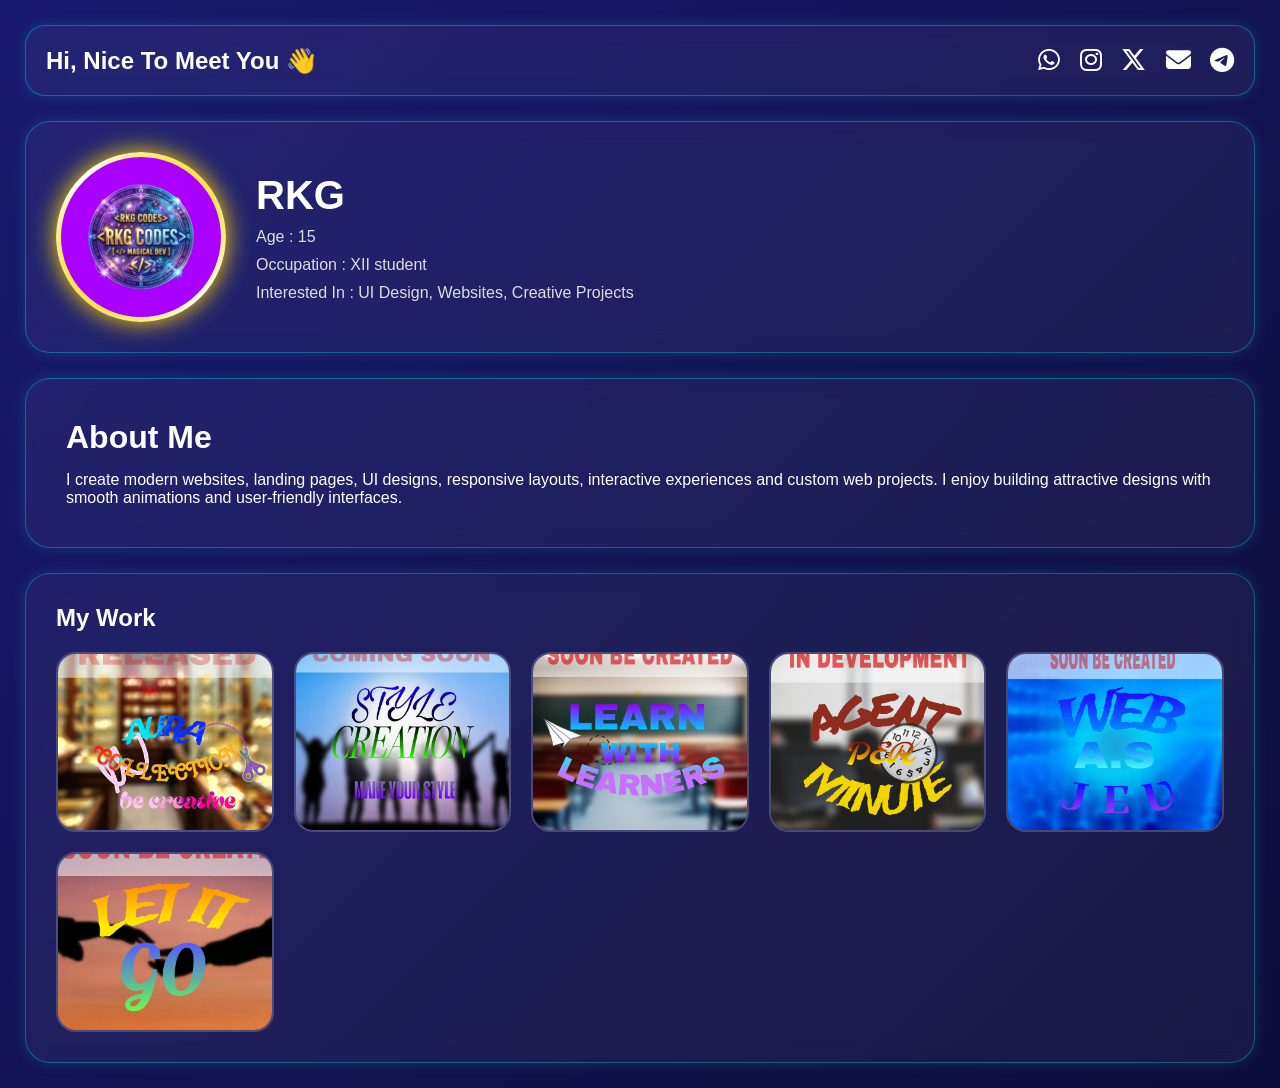
<file: index.html>
<!DOCTYPE html>
<html lang="en">
<head>
<meta charset="UTF-8">
<meta name="viewport" content="width=device-width, initial-scale=1.0">
<title>RKG Portfolio</title>

<link rel="stylesheet" href="https://cdnjs.cloudflare.com/ajax/libs/font-awesome/6.5.1/css/all.min.css">
<link rel="stylesheet" href="stl.css">
</head>

<body>


<!-- NAV 1 -->

<nav class="nav1">
<h2>Hi, Nice To Meet You 👋</h2>

<div class="socials">
<a href="https://wa.me/9814056258"><i class="fab fa-whatsapp"></i></a>
<a href="https://www.instagram.com/rkg_codes_90?igsh=MXBtZTcyOHpyeXF0Yg=="><i class="fab fa-instagram"></i></a>
<a href="https://x.com/gamer96943"><i class="fab fa-x-twitter"></i></a>
<a href="mailto: rkgcodes90@gmail.com?subject=Website%20Inquiry"><i class="fas fa-envelope"></i></a>
<a href="https://t.me/RKGCODES"><i class="fab fa-telegram"></i></a>
</div>
</nav>

<!-- NAV 2 -->

<nav class="nav2">

<div class="profile">
<img src="logo.jpg" alt="">
</div>

<div class="info">
<h1>RKG</h1>
<p>Age : 15</p>
<p>Occupation : XII student </p>
<p>Interested In : UI Design, Websites, Creative Projects</p>
</div>

</nav>

<!-- ABOUT -->

<section class="about">
<h2>About Me</h2>

<p>
I create modern websites, landing pages, UI designs,
responsive layouts, interactive experiences and custom
web projects. I enjoy building attractive designs with
smooth animations and user-friendly interfaces.
</p>

</section>

<!-- GALLERY -->

<section class="gallery">

<h2>My Work</h2>

<div class="grid">

<img src="ac.jpg">
<img src="sc.jpg">
<img src="lwl.jpg">
<img src="apm.jpg">
<img src="waj.jpg">
<img src="lig.jpg">

</div>

</section>

</body>
</html>
</file>
<file: stl.css>
*{
margin:0;
padding:0;
box-sizing:border-box;
font-family:'Poppins',sans-serif;
}

body{
background:linear-gradient(135deg, #191970,black,black);
background-size:400% 400%;
animation:bgmove 15s ease infinite;
color:white;
overflow-x:hidden;
}

@keyframes bgmove{
0%{background-position:0% 50%;}
50%{background-position:100% 50%;}
100%{background-position:0% 50%;}
}

/* Welcome Screen */

.welcome{
position:fixed;
width:100%;
height:100%;
background:cyan;
display:flex;
justify-content:center;
align-items:center;
z-index:9999;
animation:hideWelcome 5s forwards;
}

.welcome h1{
font-size:4rem;
background:linear-gradient(90deg, white, Black,#fff);
-webkit-background-clip:text;
color:transparent;
animation:glow 2s infinite;
}

@keyframes hideWelcome{
0%,80%{opacity:1;}
100%{
opacity:0;
visibility:hidden;
}
}

@keyframes glow{
50%{
text-shadow:0 0 20px cyan;
}
}

/* Smooth Appear */

section,nav{
animation:appear 1.2s ease forwards;
opacity:0;
}

@keyframes appear{
from{
transform:translateY(50px);
opacity:0;
}
to{
transform:translateY(0);
opacity:1;
}
}

/* Hover Floating */

.card:hover,
.gallery img:hover,
.nav1:hover,
.nav2:hover,
.about:hover{
transform:translateY(-10px);
box-shadow:0 0 25px cyan;
}

.nav1,.nav2,.about,.gallery{
transition:.4s;
}

/* NAV 1 */

.nav1{
margin:25px;
padding:20px;
border-radius:20px;
backdrop-filter:blur(10px);
background:rgba(255,255,255,.05);
display:flex;
justify-content:space-between;
align-items:center;
}

.socials a{
color:white;
font-size:25px;
margin-left:15px;
transition:.3s;
}

.socials a:hover{
color:cyan;
}

/* NAV 2 */

.nav2{
margin:25px;
padding:30px;
display:flex;
align-items:center;
gap:30px;
border-radius:25px;
background:rgba(255,255,255,.05);
backdrop-filter:blur(10px);
}

.profile{
width:170px;
height:170px;
border-radius:50%;
padding:5px;
background:linear-gradient(45deg,gold,#fff,gold);
box-shadow:0 0 25px gold;
}

.profile img{
width:100%;
height:100%;
border-radius:50%;
object-fit:cover;
}

.info h1{
font-size:2.5rem;
}

.info p{
margin-top:10px;
color:#ddd;
}

/* ABOUT */

.about{
margin:25px;
padding:40px;
border-radius:25px;
background:rgba(255,255,255,.05);
backdrop-filter:blur(10px);
}

.about h2{
margin-bottom:15px;
font-size:2rem;
}

/* GALLERY */

.gallery{
margin:25px;
padding:30px;
border-radius:25px;
background:rgba(255,255,255,.05);
backdrop-filter:blur(10px);
}

.grid{
display:grid;
grid-template-columns:repeat(auto-fit,minmax(180px,1fr));
gap:20px;
margin-top:20px;
}

.gallery img{
width:100%;
height:180px;
object-fit:cover;
border-radius:20px;
border:2px solid rgba(255,255,255,.2);
transition:.4s;
cursor:pointer;
}

/* Neon Borders */

.nav1,.nav2,.about,.gallery{
border:1px solid rgba(0,255,255,.3);
box-shadow:0 0 15px rgba(0,255,255,.15);
}
</file>
